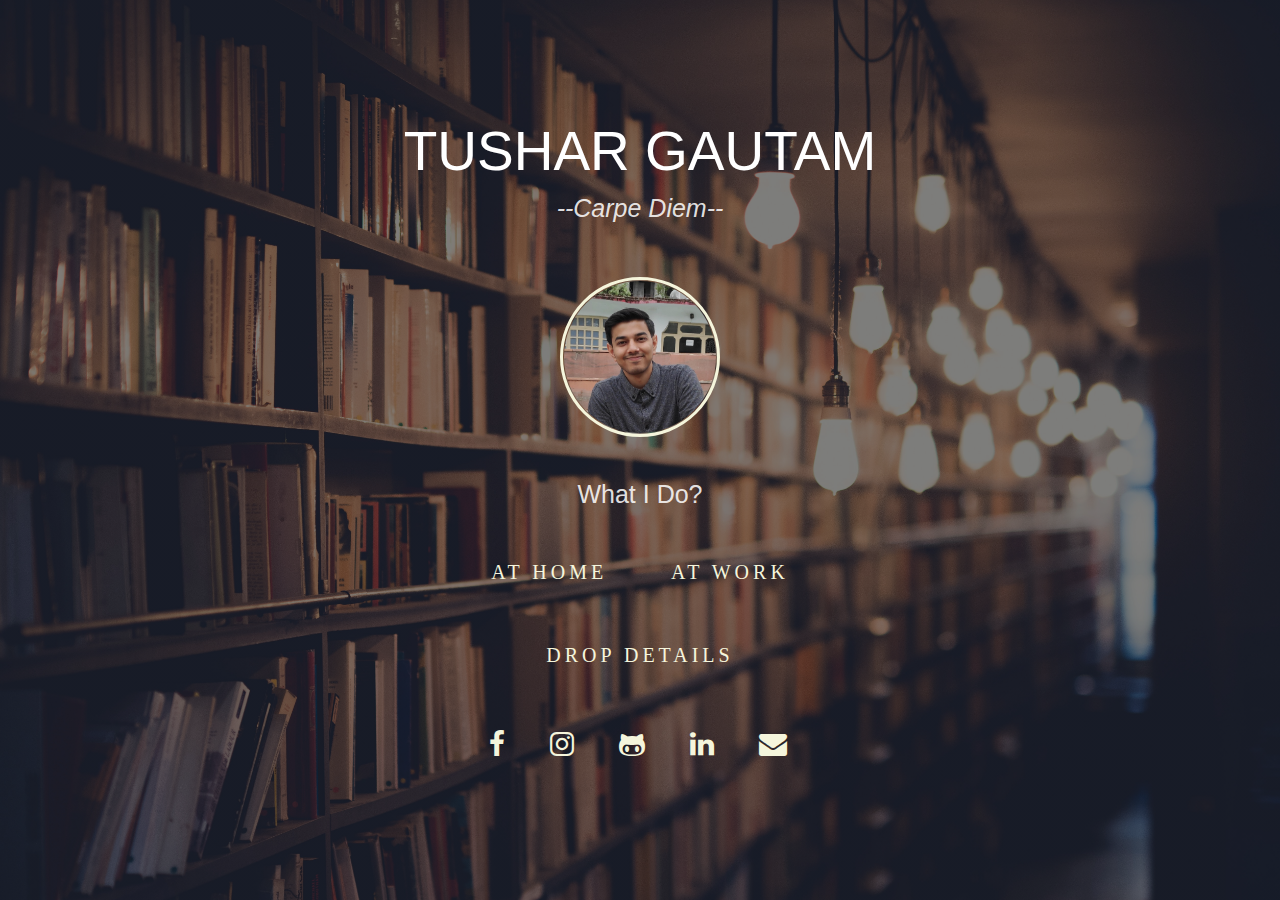
<file: Portfolio/index.html>
<!DOCTYPE html>
<html lang="en">
<head>
    <meta charset="UTF-8">
    <meta name="viewport" content="width=device-width, initial-scale=1.0">
    <meta http-equiv="X-UA-Compatible" content="ie=edge">
    <title>My Portfolio</title>
    
    <link rel="stylesheet" href="https://maxcdn.bootstrapcdn.com/bootstrap/3.3.7/css/bootstrap.min.css">

    <link rel="stylesheet" type="text/css" href="https://maxcdn.bootstrapcdn.com/font-awesome/4.7.0/css/font-awesome.min.css">
    
    <link rel="stylesheet" href="portfolio.css">
    
</head>
<body>
    <div class="container">
        <h1>TUSHAR GAUTAM</h1>
        <p><i>--Carpe Diem--</i></p><br><br>
        <img src="pass.jpg" class="center" alt="Self_image"><br><br>
        <p>What I Do?</p><br>
        <div class="id1">
                <a target="_blank" href="personal.html" id="id3">
                        At Home
                    </a>
                    <a target="_blank" href="professional.html" id="id3">
                        At Work
                    </a>
        </div>
        <br>
        <div class="id1">
            <a target="_blank" href="login.html" id="id3">
                        Drop Details
                </a>
        </div>
        <br>
        <p>
           <a target ="_blank" href="https://www.facebook.com/tushar.gautam.5458" id="id2">
                <i class ="fa fa-facebook"></i>
            </a>
            <a target="_blank" href="https://www.instagram.com" id="id2">
                <i class="fa fa-instagram"></i>
            </a>
            <a target="_blank" href="#" id="id2">
                <i class="fa fa-github-alt"></i>
            </a>
            <a target="_blank" href="https://www.linkedin.com/in/tushar-gautam-8730b3151" id="id2">
                <i class="fa fa-linkedin"></i>
            </a>
            <a target="_blank" href="mailto:tushargautam46@gmail.com" id="id2">
                <i class="fa fa-envelope"></i>
            </a>
        </p>
    </div>
</body>
</html>
</file>
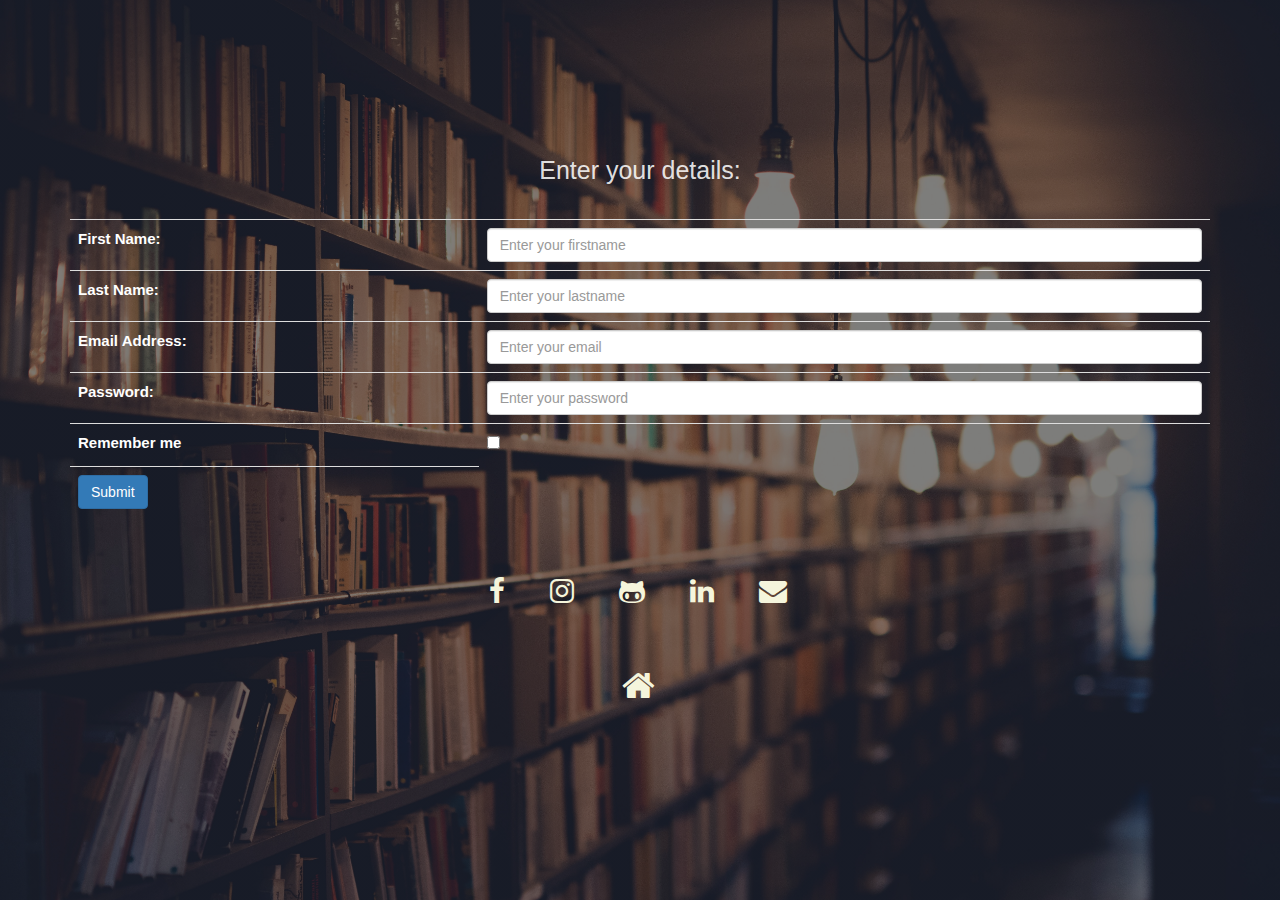
<file: Portfolio/login.html>
<!DOCTYPE html>
<html lang="en">
<head>
    <meta charset="UTF-8">
    <meta name="viewport" content="width=device-width, initial-scale=1.0">
    <meta http-equiv="X-UA-Compatible" content="ie=edge">
    <title>Log In</title>
    
    <link rel="stylesheet" href="https://maxcdn.bootstrapcdn.com/bootstrap/3.3.7/css/bootstrap.min.css">

    <link rel="stylesheet" type="text/css" href="https://maxcdn.bootstrapcdn.com/font-awesome/4.7.0/css/font-awesome.min.css">
    
    <link rel="stylesheet" href="portfolio.css">
    
</head>
<body>

    <div class="container">
        <p>Enter your details: </p>
        <br>
            <table class="table">
                    
                    <tbody>
                            <tr >
                                    <td><label for="fname">First Name: </label></td>
                                    <td><input type="text" class="form-control" id="fname" placeholder="Enter your firstname"></td>
                                        
                            </tr>
                            <tr>
                                    <td><label for="lname">Last Name: </label></td>
                                    <td><input type="text" class="form-control" id="lname" placeholder="Enter your lastname"></td>
                                    
                            </tr>
                            <tr>
                                <td><label for="email">Email Address: </label></td>
                                <td><input type="email" class="form-control" id="email" placeholder="Enter your email"></td>

                            </tr>
                            <tr>
                                    <td><label for="pwd">Password: </label></td>
                                    <td><input type="password" class="form-control" id="pwd" placeholder="Enter your password"></td>
                                    
                            </tr>
                            <tr>
                                <td><label class="form-check-label" for="check1">Remember me</label></td>
                                <td><input type="checkbox" class="form-check-input" id="check1"></td>

                            </tr>
                            <tr>
                                <td><button type="submit" class="btn btn-primary">Submit</button></td>
                            </tr>
                    </tbody>
                </table>

        <br>

        <p>
           <a target ="_blank" href="https://www.facebook.com/tushar.gautam.5458" id="id2">
                <i class ="fa fa-facebook"></i>
            </a>
            <a target="_blank" href="https://www.instagram.com" id="id2">
                <i class="fa fa-instagram"></i>
            </a>
            <a target="_blank" href="#" id="id2">
                <i class="fa fa-github-alt"></i>
            </a>
            <a target="_blank" href="https://www.linkedin.com/in/tushar-gautam-8730b3151" id="id2">
                <i class="fa fa-linkedin"></i>
            </a>
            <a target="_blank" href="mailto:tushargautam46@gmail.com" id="id2">
                <i class="fa fa-envelope"></i>
            </a>
        </p>
        <p>
            <a href="index.html" id="id4">
                <i class="fa fa-home" aria-hidden="true"></i>
            </a>
        </p>
    </div>
</body>
</html>
</file>
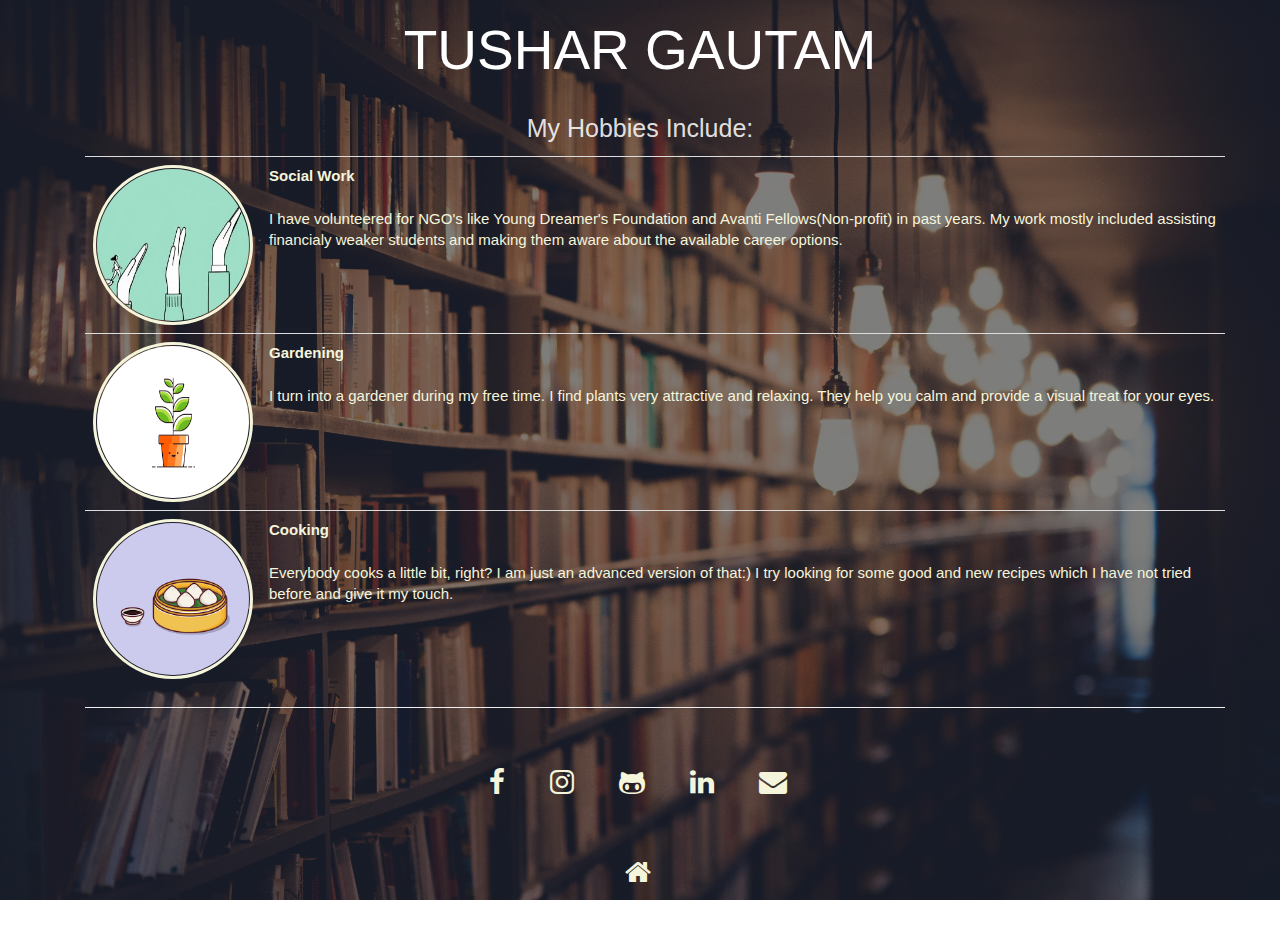
<file: Portfolio/personal.html>
<!DOCTYPE html>
<html lang="en">
<head>
    <meta charset="UTF-8">
    <meta name="viewport" content="width=device-width, initial-scale=1.0">
    <meta http-equiv="X-UA-Compatible" content="ie=edge">
    <title>Personal Information</title>
    
    <link rel="stylesheet" href="https://maxcdn.bootstrapcdn.com/bootstrap/3.3.7/css/bootstrap.min.css">

    <link rel="stylesheet" type="text/css" href="https://maxcdn.bootstrapcdn.com/font-awesome/4.7.0/css/font-awesome.min.css">
    
    <link rel="stylesheet" href="portfolio.css">
    
</head>
<body>
    <div class="container">
        <h1>TUSHAR GAUTAM</h1><br>
        <p>My Hobbies Include: </p>

        <div class="container">
                <table class="table">
                    
                    <tbody>
                            <tr class="tran">
                                    <td><img src="help.jpg" class="center" alt="Self_image"></td>
                                    <td><b>Social Work</b><br><br>I have volunteered for NGO's like Young Dreamer's Foundation and Avanti Fellows(Non-profit) in past years. My work mostly included assisting financialy weaker students and making them aware about the available career options.</td>
                                        
                            </tr>
                        <tr class="tran">
                            <td><img src="gardening.jpg" class="center" alt="Self_image"></td>
                            <td><b>Gardening</b><br><br>I turn into a gardener during my free time. I find plants very attractive and relaxing. They help you calm and provide a visual treat for your eyes.</td>

                        </tr>
                        <tr class="tran">
                                <td><img src="cooking.jpg" class="center" alt="Self_image"></td>
                                <td><b>Cooking</b><br><br>Everybody cooks a little bit, right? I am just an advanced version of that:) I try looking for some good and new recipes which I have not tried before and give it my touch.</td>
                                
                        </tr>
                        
                    </tbody>
                </table>
                <hr>
            </div>
        
        
        



        <br>
        <p>
           <a target ="_blank" href="https://www.facebook.com/tushar.gautam.5458" id="id2">
                <i class ="fa fa-facebook"></i>
            </a>
            <a target="_blank" href="https:/#" id="id2">
                <i class="fa fa-instagram"></i>
            </a>
            <a target="_blank" href="#" id="id2">
                <i class="fa fa-github-alt"></i>
            </a>
            <a target="_blank" href="https://www.linkedin.com/in/tushar-gautam-8730b3151" id="id2">
                <i class="fa fa-linkedin"></i>
            </a>
            <a target="_blank" href="mailto:tushargautam46@gmail.com" id="id2">
                <i class="fa fa-envelope"></i>
            </a>
        </p>
        <p>
            <a href="index.html" id="id2">
                <i class="fa fa-home"></i>
            </a>
        </p>
    </div>
</body>
</html>
</file>
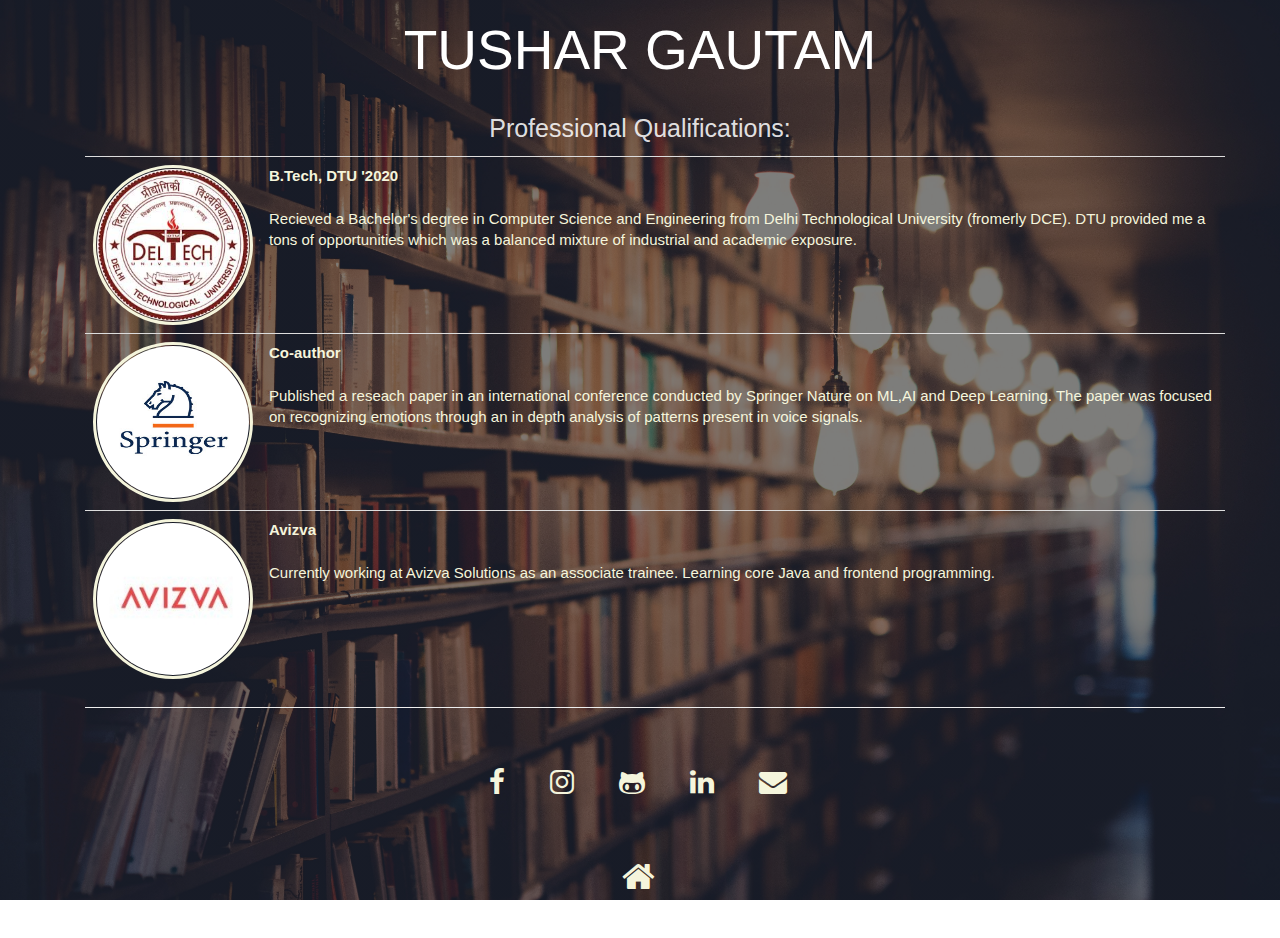
<file: Portfolio/professional.html>
<!DOCTYPE html>
<html lang="en">
<head>
    <meta charset="UTF-8">
    <meta name="viewport" content="width=device-width, initial-scale=1.0">
    <meta http-equiv="X-UA-Compatible" content="ie=edge">
    <title>Professional Information</title>
    
    <link rel="stylesheet" href="https://maxcdn.bootstrapcdn.com/bootstrap/3.3.7/css/bootstrap.min.css">

    <link rel="stylesheet" type="text/css" href="https://maxcdn.bootstrapcdn.com/font-awesome/4.7.0/css/font-awesome.min.css">
    
    <link rel="stylesheet" href="portfolio.css">
    
</head>
<body>
    <div class="container">
        <h1>TUSHAR GAUTAM</h1><br>
        <p>Professional Qualifications: </p>

        <div class="container">
                <table class="table">
                    
                    <tbody>
                            <tr class="tran">
                                    <td><img src="dtu.jpg" class="center" alt="Self_image"></td>
                                    <td><b>B.Tech, DTU '2020</b><br><br>Recieved a Bachelor's degree in Computer Science and Engineering from Delhi Technological University (fromerly DCE). DTU provided me a tons of opportunities which was a balanced mixture of industrial and academic exposure. </td>
                                        
                            </tr>
                            <tr class="tran">
                                    <td><img src="paper.jpg" class="center" alt="Self_image"></td>
                                    <td><b>Co-author</b><br><br>Published a reseach paper in an international conference conducted by Springer Nature on ML,AI and Deep Learning. The paper was focused on recognizing emotions through an in depth analysis of patterns present in voice signals.</td>
                                    
                            </tr>
                        <tr class="tran">
                            <td><img src="avizva_signature.png" class="center" alt="Self_image"></td>
                            <td><b>Avizva</b><br><br>Currently working at Avizva Solutions as an associate trainee. Learning core Java and frontend programming.</td>

                        </tr>

                    </tbody>
                </table>
                <hr>
            </div>
        
        
        



        <br>
        <p>
           <a target ="_blank" href="https://www.facebook.com/tushar.gautam.5458" id="id2">
                <i class ="fa fa-facebook"></i>
            </a>
            <a target="_blank" href="https://www.instagram.com" id="id2">
                <i class="fa fa-instagram"></i>
            </a>
            <a target="_blank" href="#" id="id2">
                <i class="fa fa-github-alt"></i>
            </a>
            <a target="_blank" href="https://www.linkedin.com/in/tushar-gautam-8730b3151" id="id2">
                <i class="fa fa-linkedin"></i>
            </a>
            <a target="_blank" href="mailto:tushargautam46@gmail.com" id="id2">
                <i class="fa fa-envelope"></i>
            </a>
        </p>
        <p>
            <a href="index.html" id="id4">
                <i class="fa fa-home" aria-hidden="true"></i>
            </a>
        </p>
    </div>
</body>
</html>
</file>
<file: Portfolio/portfolio.css>
*{
    padding: 0;
    margin: 0;
}
body{
    display:flex;
    justify-content:center;
    align-items:center;
    min-height:100vh;
    font-family: Helvetica, sans-serif,consolas;
    background-image:linear-gradient(rgba(0,0,0,0.5),rgba(0,0,0,0.5)),url("books.jpg");
    background-size: cover;
    -webkit-background-size: cover;
    background-attachment: fixed;
}
h1{
    font-size: 55px;
    text-align: center;
    color:white;
    padding-bottom: 0;
}
p{
    color: #ffffffde;
    font-family: Helvetica, sans-serif;
    text-align: center;
    padding-top: 0;
    margin-top: 0;
    font-size: 25px;
}

.center {
    display: block;
    margin-left: auto;
    margin-right: auto;
    width:160px;
    height:160px;
    border-radius: 50%;
    border:3px solid #F5F5DC;
    padding: 1px;
  }

  #borderimg {
    border-image: url(border.png) 30 round;
  }

  a{
    font-family: consolas;
    text-decoration:none;
    position:relative;
    display:inline-block;
    padding:15px 30px;
    color:#F5F5DC;
    text-transform:uppercase;
    Letter-spacing:4px;
    font-size:24px;
    overflow:hidden;
    transition: 0.2s;
    border-radius: 5px;
}
a:hover{
    color:#da8423f6;
    text-decoration:none;
    background:#F5F5DC;
    box-shadow: 0 0 10px #F5F5DC, 0 0 40px #F5F5DC,0 0 80px #F5F5DC;
    transition-delay: 0.5s;
}
#id2{
    box-shadow: none;
    background: none;
    padding:15px 17px;
    transition-delay: 0.2s;
    font-size: 28px;
}
#id3{
    /* box-shadow: none; */
    font-size: 20px;
}
#id4
{
    font-size:35px;
    transition-delay: 0.2s;

}

.id1{
    text-align: center;
}

.tran
{
    font-family: sans-serif;
    color:#F5F5DC;
    transition-property: height;
    transition-duration: 1.5s;
    height:40px;
}
.tran:hover{
    height:250px;   
}
.table
{
    color:white;
    font-family: sans-serif;
    font-size: 15px;
}
</file>
